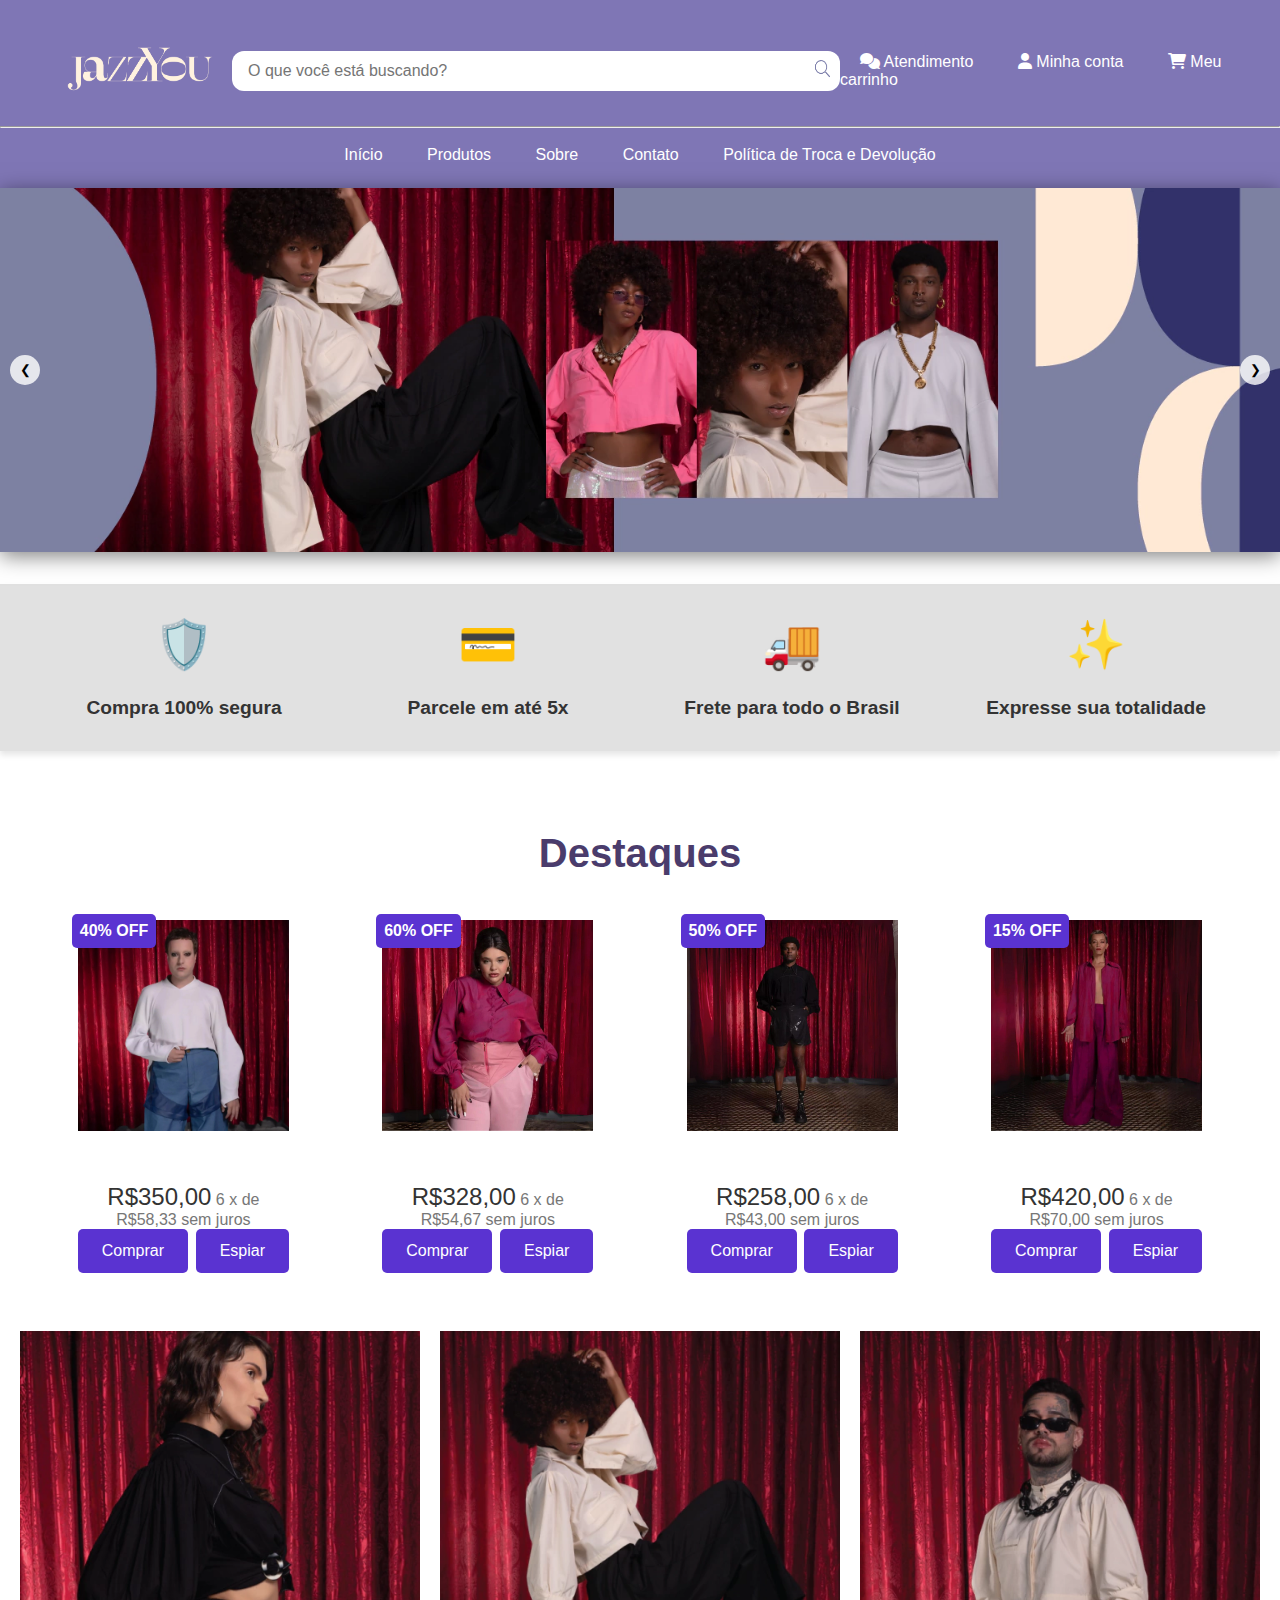
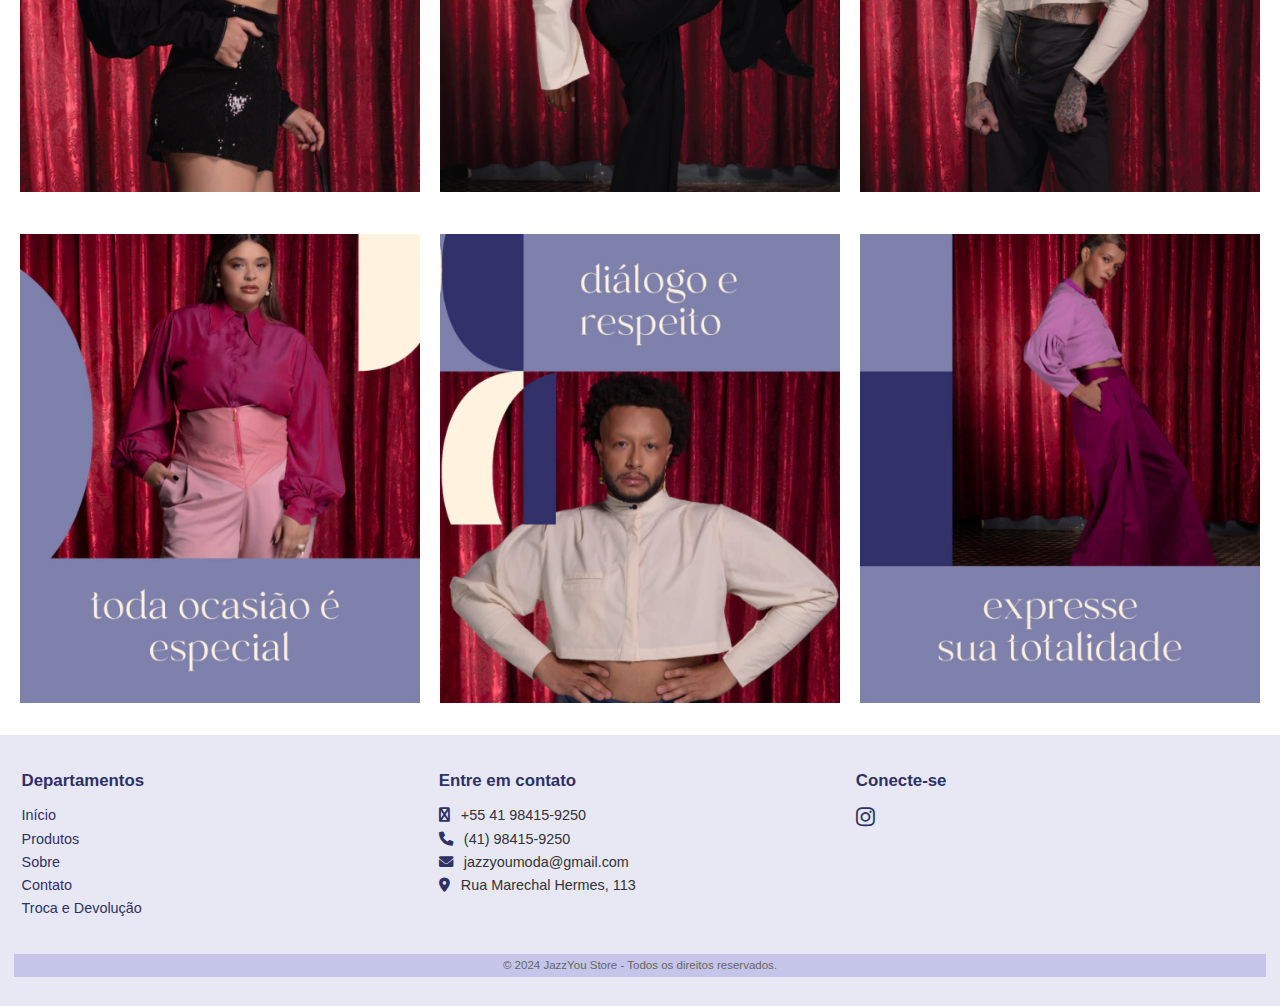
<file: LIMA-VPS02/index.html>
<!DOCTYPE html>
<html lang="pt-BR">

<head>
    <meta charset="UTF-8">
    <meta name="viewport" content="width=device-width, initial-scale=1.0">
    <title>YouJazz</title>
    <link rel="stylesheet" href="style.css">
    <link rel="stylesheet" href="https://cdnjs.cloudflare.com/ajax/libs/font-awesome/6.0.0-beta3/css/all.min.css">
</head>

<body>
    <header>
        <div class="top-bar">
            <div class="logo">
                <img src="logo.png" alt="YouJazz">
            </div>
            <div class="search-bar">
                <input type="text" placeholder="O que você está buscando?">
                <button><img src="lupa.png" alt="Pesquisar"></button>
            </div>
            <div class="icons">
                <a href="#" class="nav-link"><i class="fas fa-comments"></i> Atendimento</a>
                <a href="#" class="nav-link"><i class="fas fa-user"></i> Minha conta</a>
                <a href="#" class="nav-link"><i class="fas fa-shopping-cart"></i> Meu carrinho</a>
            </div>
        </div>
        </div>


        <hr>
        <br>
        <center>
            <a href="#" class="nav-link">Início</a>
            <a href="#" class="nav-link">Produtos</a>
            <a href="#" class="nav-link">Sobre</a>
            <a href="contato.html" class="nav-link">Contato</a>
            <a href="politica.html" class="nav-link">Política de Troca e Devolução</a>
        </center>
    </header>
    </header>




    <div class="slider">
        <div class="slides">
            <div class="slide first">
                <img src="banner1.jpg" alt="img1">
            </div>
            <div class="slide">
                <a href="#"><img src="banner2.jpg" alt="img2"></a>
            </div>
            <div class="slide">
                <a href="#"><img src="banner3.jpg" alt="img3"></a>
            </div>
        </div>

        <button class="nav-btn prev" onclick="prevSlide()">&#10094;</button>
        <button class="nav-btn next" onclick="nextSlide()">&#10095;</button>

        <script src="script.js"></script>
    </div>

    <section class="highlights">
        <div class="highlight">
            <div class="icon">🛡️</div>
            <p>Compra 100% segura</p>
        </div>
        <div class="highlight">
            <div class="icon">💳</div>
            <p>Parcele em até 5x</p>
        </div>
        <div class="highlight">
            <div class="icon">🚚</div>
            <p>Frete para todo o Brasil</p>
        </div>
        <div class="highlight">
            <div class="icon">✨</div>
            <p>Expresse sua totalidade</p>
        </div>
    </section>

    <section class="destaques">
        <h2>Destaques</h2>
        <div class="produtos">
            <div class="produto">
                <div class="label-promocao">40% OFF</div>
                <img src="roupa1.jpg" alt="Cropped Brittany">
                <p>Cropped Brittany</p>
                <span class="preco">R$350,00</span>
                <span class="parcelamento">6 x de R$58,33 sem juros</span>
                <div class="botoes">
                    <button class="comprar">Comprar</button>
                    <button class="espiar">Espiar</button>
                </div>
            </div>

            <div class="produto">
                <div class="label-promocao">60% OFF</div>
                <img src="roupa2.jpg" alt="Calça V de Vera">
                <p>Calça V de Vera</p>
                <span class="preco">R$328,00</span>
                <span class="parcelamento">6 x de R$54,67 sem juros</span>
                <div class="botoes">
                    <button class="comprar">Comprar</button>
                    <button class="espiar">Espiar</button>
                </div>
            </div>

            <div class="produto">
                <div class="label-promocao">50% OFF</div>
                <img src="roupa3.jpg" alt="Shorts 'V' De Vera">
                <p>Shorts "V" De Vera</p>
                <span class="preco">R$258,00</span>
                <span class="parcelamento">6 x de R$43,00 sem juros</span>
                <div class="botoes">
                    <button class="comprar">Comprar</button>
                    <button class="espiar">Espiar</button>
                </div>
            </div>

            <div class="produto">
                <div class="label-promocao">15% OFF</div>
                <img src="roupa4.jpg" alt="Pantalona">
                <p>Pantalona</p>
                <span class="preco">R$420,00</span>
                <span class="parcelamento">6 x de R$70,00 sem juros</span>
                <div class="botoes">
                    <button class="comprar">Comprar</button>
                    <button class="espiar">Espiar</button>
                </div>
            </div>
        </div>
    </section>
    </div>

    <div class="container">
        <div class="image-container">
            <img src="shorts.jpg" alt="Shorts">
            <p>Shorts</p>
        </div>
        <div class="image-container">
            <img src="calça.jpg" alt="Calças">
            <p>Calças</p>
        </div>
        <div class="image-container">
            <img src="crop.jpeg" alt="Cropped">
            <p>Cropped</p>
        </div>
        <div class="image-container">
            <img src="especial.jpg" alt="Toda ocasião é especial">
            <p>toda ocasião é especial</p>
        </div>
        <div class="image-container">
            <img src="respeito.jpg" alt="Diálogo e respeito">
            <p>diálogo e respeito</p>
        </div>
        <div class="image-container">
            <img src="totalidade.jpg" alt="Expresse sua totalidade">
            <p>expresse sua totalidade</p>
        </div>
    </div>

    <footer>
        <div class="footer-container">
            <div class="footer-section">
                <h3>Departamentos</h3>
                <ul>
                    <li><a href="#">Início</a></li>
                    <li><a href="#">Produtos</a></li>
                    <li><a href="#">Sobre</a></li>
                    <li><a href="#">Contato</a></li>
                    <li><a href="#">Troca e Devolução</a></li>
                </ul>
            </div>
            <div class="footer-section">
                <h3>Entre em contato</h3>
                <ul>
                    <li><i class="fas fa-whatsapp"></i> +55 41 98415-9250</li>
                    <li><i class="fas fa-phone"></i> (41) 98415-9250</li>
                    <li><i class="fas fa-envelope"></i> jazzyoumoda@gmail.com</li>
                    <li><i class="fas fa-map-marker-alt"></i> Rua Marechal Hermes, 113</li>
                </ul>
            </div>
            <div class="footer-section">
                <h3>Conecte-se</h3>
                <ul>
                    <li><a href="#"><i class="fab fa-instagram"></i></a></li>
                </ul>
            </div>
        </div>
        <div class="footer-bottom">
            <p>&copy; 2024 JazzYou Store - Todos os direitos reservados.</p>
        </div>
    </footer>
</body>

</html>
</file>
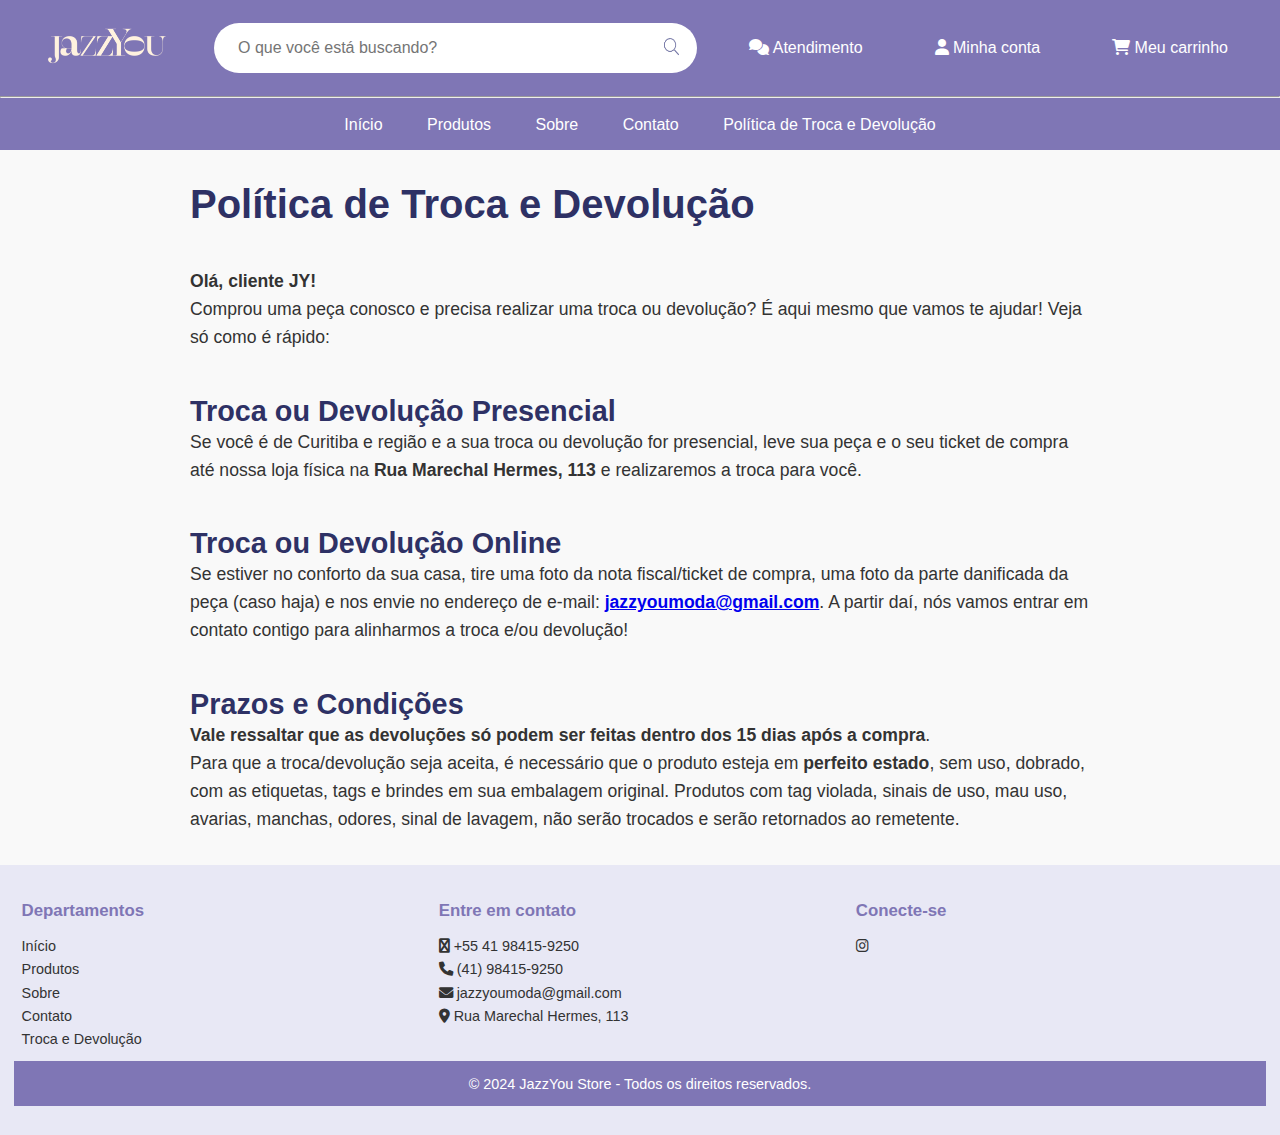
<file: LIMA-VPS02/politica.html>
<!DOCTYPE html>
<html lang="pt-BR">

<head>
    <meta charset="UTF-8">
    <meta name="viewport" content="width=device-width, initial-scale=1.0">
    <title>YouJazz</title>
    <link rel="stylesheet" href="politica.css">
    <link rel="stylesheet" href="https://cdnjs.cloudflare.com/ajax/libs/font-awesome/6.0.0-beta3/css/all.min.css">
</head>

<body>
    <header>
        <div class="top-bar">
            <div class="logo">
                <img src="logo.png" alt="YouJazz">
            </div>
            <div class="search-bar">
                <input type="text" placeholder="O que você está buscando?">
                <button><img src="lupa.png" alt="Pesquisar"></button>
            </div>
            <div class="icons">
                <a href="#" class="nav-link"><i class="fas fa-comments"></i> Atendimento</a>
                <a href="#" class="nav-link"><i class="fas fa-user"></i> Minha conta</a>
                <a href="#" class="nav-link"><i class="fas fa-shopping-cart"></i> Meu carrinho</a>
            </div>
        </div>
        </div>


        <hr>
        <br>
        <center>
            <a href="#" class="nav-link">Início</a>
            <a href="#" class="nav-link">Produtos</a>
            <a href="#" class="nav-link">Sobre</a>
            <a href="#" class="nav-link">Contato</a>
            <a href="politica.html" class="nav-link">Política de Troca e Devolução</a>
        </center>
    </header>
    </header>

    <main>
        <section class="política">
            <div class="container">
                <h1>Política de Troca e Devolução</h1>
                <p><strong>Olá, cliente JY!</strong></p>
                <p>Comprou uma peça conosco e precisa realizar uma troca ou devolução? É aqui mesmo que vamos te ajudar! Veja só como é rápido:</p>
                
                <h2>Troca ou Devolução Presencial</h2>
                <p>Se você é de Curitiba e região e a sua troca ou devolução for presencial, leve sua peça e o seu ticket de compra até nossa loja física na <strong>Rua Marechal Hermes, 113</strong> e realizaremos a troca para você.</p>
                
                <h2>Troca ou Devolução Online</h2>
                <p>Se estiver no conforto da sua casa, tire uma foto da nota fiscal/ticket de compra, uma foto da parte danificada da peça (caso haja) e nos envie no endereço de e-mail: <strong><a href="mailto:jazzyoumoda@gmail.com">jazzyoumoda@gmail.com</a></strong>. A partir daí, nós vamos entrar em contato contigo para alinharmos a troca e/ou devolução!</p>
                
                <h2>Prazos e Condições</h2>
                <p><strong>Vale ressaltar que as devoluções só podem ser feitas dentro dos 15 dias após a compra</strong>.</p>
                <p>Para que a troca/devolução seja aceita, é necessário que o produto esteja em <strong>perfeito estado</strong>, sem uso, dobrado, com as etiquetas, tags e brindes em sua embalagem original. Produtos com tag violada, sinais de uso, mau uso, avarias, manchas, odores, sinal de lavagem, não serão trocados e serão retornados ao remetente.</p>
            </div>
        </section>
    </main>

    <footer>
        <div class="footer-container">
            <div class="footer-section">
                <h3>Departamentos</h3>
                <ul>
                    <li><a href="#">Início</a></li>
                    <li><a href="#">Produtos</a></li>
                    <li><a href="#">Sobre</a></li>
                    <li><a href="#">Contato</a></li>
                    <li><a href="#">Troca e Devolução</a></li>
                </ul>
            </div>
            <div class="footer-section">
                <h3>Entre em contato</h3>
                <ul>
                    <li><i class="fas fa-whatsapp"></i> +55 41 98415-9250</li>
                    <li><i class="fas fa-phone"></i> (41) 98415-9250</li>
                    <li><i class="fas fa-envelope"></i> jazzyoumoda@gmail.com</li>
                    <li><i class="fas fa-map-marker-alt"></i> Rua Marechal Hermes, 113</li>
                </ul>
            </div>
            <div class="footer-section">
                <h3>Conecte-se</h3>
                <ul>
                    <li><a href="#"><i class="fab fa-instagram"></i></a></li>
                </ul>
            </div>
        </div>
        <div class="footer-bottom">
            <p>&copy; 2024 JazzYou Store - Todos os direitos reservados.</p>
        </div>
    </footer>
</body>

</html>
</file>
<file: LIMA-VPS02/style.css>
* {
    margin: 0;
    padding: 0;
    box-sizing: border-box;
}

body {
    font-family: 'Arial', sans-serif;
    color: white;
    background-color: rgb(255, 255, 255);
}

header {
    background-color: #7f76b5;
    padding-bottom: 1.5em;
    padding-top: 1em;
}

.nav-link {
    color: #fff;
    text-decoration: none;
    margin: 0 10px;
    padding: 5px 10px;
    transition: color 0.3s ease;
}

.nav-link:hover {
    color: #e0e0e0;
}

.slider {
    position: relative;
    max-width: 100vw;
    margin: 0 auto;
    overflow: hidden;
    box-shadow: 0 4px 20px rgba(0, 0, 0, 0.5);
}

.slider .radio-buttons {
    display: flex;
    justify-content: center;
    position: absolute; 
    bottom: 10px;
    left: 0;
    right: 0;
    z-index: 10;
}

.slides {
    display: flex;
    transition: transform 1.5s ease;
    width: 100%; 
}

.slide {
    min-width: 100%;
    position: relative; 
}

.slide img {
    display: block;
    margin: 0 auto;
    max-width: 100%;
    height: auto;
}

.radio-btn {
    display: none; 
}



.slider .nav-btn {
    position: absolute;
    top: 50%;
    transform: translateY(-50%);
    background-color: rgba(255, 255, 255, 0.8);
    border: none;
    border-radius: 50%;
    width: 30px;
    height: 30px;
    cursor: pointer;
    z-index: 10;
}

.slider .nav-btn.prev {
    left: 10px; 
}

.slider .nav-btn.next {
    right: 10px;
}

.highlights {
    display: flex;
    justify-content: space-between; 
    align-items: center; 
    background-color: #e1e1e1; 
    padding: 2em; 
    margin-top: 2em;
    border-radius: 0px; 
    box-shadow: 0 4px 6px rgba(0, 0, 0, 0.1); 
    width: 100%; 
    box-sizing: border-box; 
}

.highlight {
    text-align: center; 
    flex: 1; 
    padding: 0 1em; 
}

.highlight .icon {
    font-size: 3em; 
    color: #7f76b5; 
    margin-bottom: 0.5em; 
}

.highlight p {
    font-size: 1.2em; 
    color: #333; 
    font-weight: bold; 
}

.destaques {
    padding: 3em 2em;
    text-align: center;
}

.destaques h2 {
    font-size: 2.5em;
    color: #4A3C6C;
    margin-bottom: 2em;
}

.produtos {
    display: flex;
    justify-content: space-between;
    flex-wrap: wrap;
    gap: 0.1em;
}

.produto {
    background-color: #fff;
    border-radius: 8px;
    box-shadow: 0 4px 6px rgba(0, 0, 0, 0.1);
    width: 23%;
    padding: 1em;
    text-align: center;
    position: relative;
}

.label-promocao {
    background-color: #5a33d1;
    color: white;
    padding: 0.5em;
    position: absolute;
    top: 10px;
    left: 10px;
    font-weight: bold;
    border-radius: 5px;
}

.produto img {
    width: 100%;
    max-width: 300px;
    border-radius: 10px;
    margin-bottom: 1em;
}

.produto p {
    font-weight: bold;
    margin-bottom: 0.5em;
    font-size: 1.2em;
}

.preco {
    font-size: 1.5em;
    color: #333;
    margin-bottom: 0.5em;
}

.parcelamento {
    font-size: 1em;
    color: #777;
    margin-bottom: 1em;
}

.botoes {
    display: flex;
    justify-content: space-between;
}

.comprar, .espiar {
    background-color: #5a33d1;
    color: white;
    border: none;
    padding: 0.8em 1.5em;
    font-size: 1em;
    border-radius: 5px;
    cursor: pointer;
}

.comprar:hover, .espiar:hover {
    background-color: #6a43e1;
}

@media (max-width: 768px) {
    .produtos {
        flex-direction: column;
        align-items: center;
    }

    .produto {
        width: 80%;
        margin-bottom: 2em;
    }
}


.top-bar {
    display: flex;
    align-items: center;
    justify-content: space-between;
    padding: 1em 2em;
}

.logo img {
    width: 200px;
    height: auto;
    padding-left: 1em;
}

.search-bar {
    display: flex;
    align-items: center;
    background-color: #fff;
    border-radius: 12px;
    padding: 0.5em 0.5em;
    flex: none; 
    width: 50%;
    height: 2.5em; 
    margin: 0 auto; 
}

.search-bar input {
    border: none;
    outline: none;
    width: 100%;
    padding: 0.5em;
    font-size: 1em;
}

.search-bar button {
    background: none;
    border: none;
    cursor: pointer;
}

.search-bar button img {
    width: 20px;
    height: 20px;
}

.icons a {
    pointer-events: none; 
    cursor: default;      
    color: inherit;    
    text-decoration: none; 
}

nav {
    background-color: #7f76b5;
    padding: 0.5em 2em;
}

nav ul {
    list-style: none;
    display: flex;
    justify-content: space-around;
}

nav ul li a {
    text-decoration: none;
    color: white;
    font-weight: bold;
    font-size: 1em;
}

.hero {
    background-image: url('img/fundo.png');
    background-size: cover;
    background-position: center;
    text-align: center;
    padding: 5em 2em;
    color: #fff;
}

.hero-content h2 {
    font-size: 2.5em;
    margin-bottom: 0.5em;
}

.hero-content p {
    font-size: 1.2em;
    margin-bottom: 1.5em;
}

.hero-content .btn {
    padding: 0.8em 2em;
    background-color: #555;
    color: #fff;
    text-decoration: none;
    font-weight: bold;
    border-radius: 5px;
}

/* Destaques */
.destaques {
    padding: 2em;
    margin-top: 3em;
    text-align: center;
}

.destaques h2 {
    margin-bottom: 0.7em;
}

.produtos {
    display: flex;
    justify-content: space-around;
}

.produto {
    background-color: #fff;
    border-radius: 8px;
    width: 20%;
    padding: 1em;
    text-align: center;
    position: relative;
    box-shadow: none;  
    transition: box-shadow 0.3s ease, border 0.3s ease; 
}

.produto:hover {
    box-shadow: 0 4px 6px rgba(0, 0, 0, 0.1); 
    border: 2px solid #5a33d1; 
}

.label-promocao {
    background-color: #5a33d1;
    color: white;
    padding: 0.5em;
    position: absolute;
    top: 10px;
    left: 10px;
    font-weight: bold;
    border-radius: 5px;
}

.produto img {
    width: 100%;
    max-width: 300px;
    border-radius: 0px;
    margin-bottom: 1em;
}

.produto p {
    font-weight: bold;
    margin-bottom: 0.5em;
    font-size: 1.2em;
}

.preco {
    font-size: 1.5em;
    color: #333;
    margin-bottom: 0.5em;
}

.parcelamento {
    font-size: 1em;
    color: #777;
    margin-bottom: 1em;
}

.botoes {
    display: flex;
    justify-content: space-between;
}

.comprar, .espiar {
    background-color: #5a33d1;
    color: white;
    border: none;
    padding: 0.8em 1.5em;
    font-size: 1em;
    border-radius: 5px;
    cursor: pointer;
}

.comprar:hover, .espiar:hover {
    background-color: #6a43e1;
}

.container {
    display: flex;
    flex-wrap: wrap;
    justify-content: center;
}

.image-container {
    width: 400px;
    margin: 10px;
    text-align: center;
}

.image-container img {
    width: 100%;
    height: auto;
}

footer {
    background-color: #e8e8f5;
    padding: 2em 1em;
    font-size: 0.9em;
    color: #333;
}

.footer-container {
    display: flex;
    justify-content: space-around;
    flex-wrap: wrap;
    text-align: left;
}

.footer-section {
    flex: 1;
    margin: 0.5em;
    min-width: 200px;
}

.footer-section h3 {
    color: #2e3165;
    margin-bottom: 1em;
    font-weight: bold;
}

.footer-section ul {
    list-style: none;
    padding: 0;
}

.footer-section ul li {
    margin: 0.5em 0;
}

.footer-section ul li a {
    text-decoration: none;
    color: #2e3165;
    transition: color 0.3s ease;
}

.footer-section ul li a:hover {
    color: #555;
}

.footer-section ul li i {
    margin-right: 0.5em;
    color: #2e3165;
}

.footer-bottom {
    text-align: center;
    margin-top: 2em;
    font-size: 0.8em;
    color: #666;
    background-color: #c4c5e8;
    padding: 0.5em 0;
}

.footer-section ul li a i {
    font-size: 1.5em;
    color: #2e3165;
}
</file>
<file: LIMA-VPS02/politica.css>
* {
    margin: 0;
    padding: 0;
    box-sizing: border-box;
}

body {
    font-family: 'Arial', sans-serif;
    color: white;
    background-color: rgb(96, 101, 161);
}

header {
    background-color: #7f76b5;
    padding-bottom: 1em;
}

.top-bar {
    display: flex;
    align-items: center;
    justify-content: space-between;
    padding: 1em 2em;
}

.logo img {
    width: 150px;
    height: auto;
}

.search-bar {
    display: flex;
    align-items: center;
    background-color: #fff;
    border-radius: 25px;
    padding: 0.5em 1em;
    flex: 1;
    margin: 0 2em;
}

.search-bar input {
    border: none;
    outline: none;
    width: 100%;
    padding: 0.5em;
    font-size: 1em;
}

.search-bar button {
    background: none;
    border: none;
    cursor: pointer;
}

.search-bar button img {
    width: 20px;
    height: 20px;
}

.icons {
    display: flex;
    gap: 2em;
}

.icon {
    text-align: center;
    color: white;
}

.icon img {
    width: 30px;
    height: 30px;
    margin-bottom: 0.5em;
}

.icon p {
    font-size: 0.9em;
}

nav {
    background-color: #2e3165;
    padding: 0.5em 2em;
}

nav ul {
    list-style: none;
    display: flex;
    justify-content: space-around;
}

nav ul li a {
    text-decoration: none;
    color: white;
    font-weight: bold;
    font-size: 1em;
}

.nav-link {
    color: #fff;
    text-decoration: none;
    margin: 0 10px;
    padding: 5px 10px;
    transition: color 0.3s ease;
}

.nav-link:hover {
    color: #e0e0e0;
}

.política {
    padding: 2em;
    background-color: #f9f9f9;
    color: #333;
}

.política .container {
    max-width: 900px;
    margin: 0 auto;
}

.política h1 {
    font-size: 2.5em;
    margin-bottom: 1em;
    color: #2e3165;
}

.política h2 {
    font-size: 1.8em;
    margin-top: 1.5em;
    color: #2e3165;
}

.política p {
    font-size: 1.1em;
    line-height: 1.6;
}

.política strong {
    font-weight: bold;
}

footer {
    background-color: #e8e8f5;
    padding: 2em 1em;
    font-size: 0.9em;
    color: #333;
}

.footer-container {
    display: flex;
    justify-content: space-around;
    flex-wrap: wrap;
    text-align: left;
}

.footer-section {
    flex: 1;
    margin: 0.5em;
    min-width: 200px;
}

.footer-section h3 {
    color: #7f76b5;
    margin-bottom: 1em;
    font-weight: bold;
}

.footer-section ul {
    list-style: none;
    padding: 0;
}

.footer-section ul li {
    margin: 0.5em 0;
}

.footer-section ul li a {
    text-decoration: none;
    color: #333;
}

.footer-section ul li a:hover {
    color: #7f76b5;
}

.footer-bottom {
    background-color: #7f76b5;
    text-align: center;
    padding: 1em;
    color: white;
}
</file>
